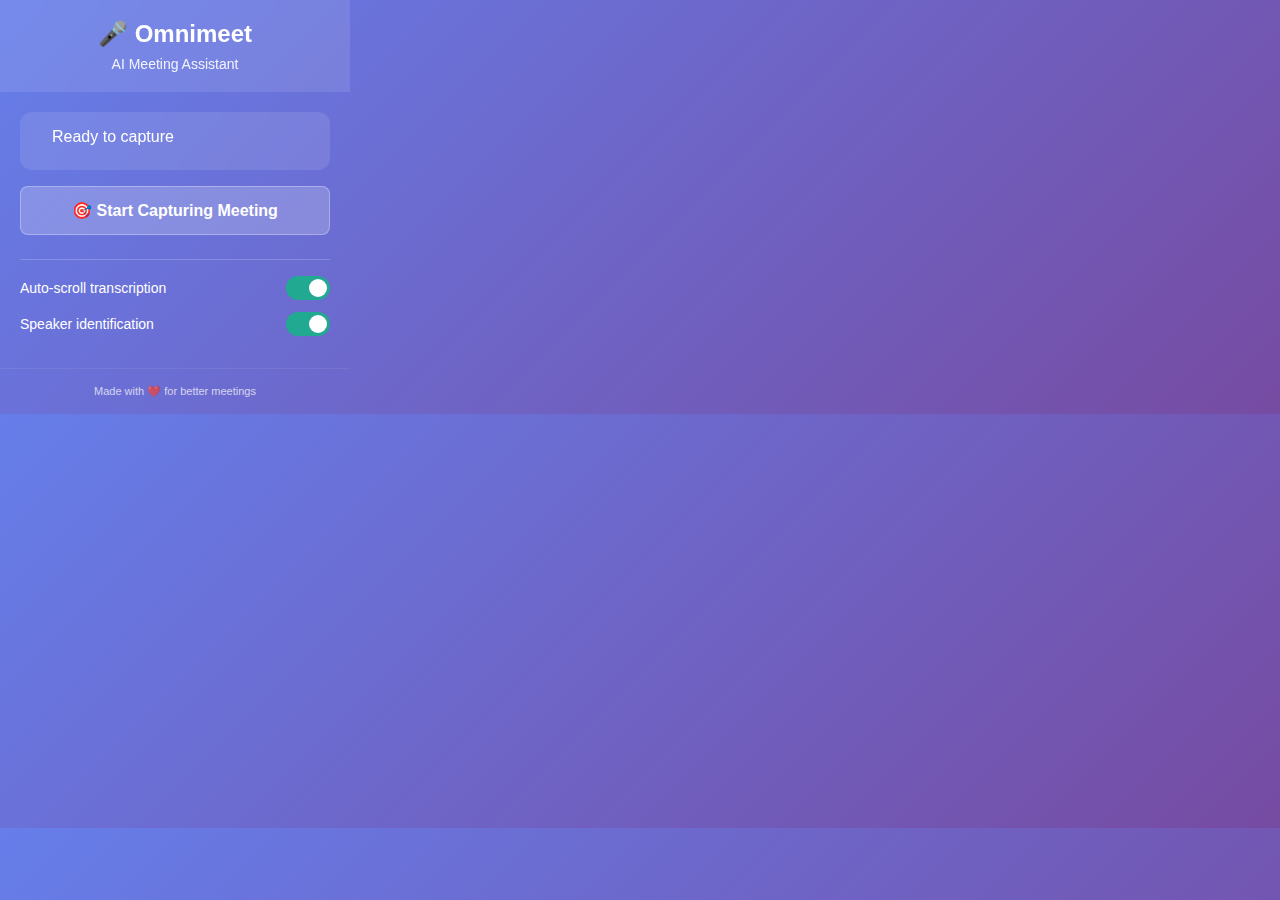
<file: chrome-extension/popup.html>
<!DOCTYPE html>
<html>
<head>
  <meta charset="utf-8">
  <style>
    body {
      width: 350px;
      min-height: 400px;
      margin: 0;
      padding: 0;
      font-family: -apple-system, BlinkMacSystemFont, 'Segoe UI', Roboto, sans-serif;
      background: linear-gradient(135deg, #667eea 0%, #764ba2 100%);
      color: white;
    }
    
    .header {
      padding: 20px;
      text-align: center;
      background: rgba(255, 255, 255, 0.1);
      backdrop-filter: blur(10px);
    }
    
    .logo {
      font-size: 24px;
      font-weight: 700;
      margin-bottom: 8px;
    }
    
    .subtitle {
      font-size: 14px;
      opacity: 0.9;
    }
    
    .content {
      padding: 20px;
    }
    
    .status-card {
      background: rgba(255, 255, 255, 0.1);
      border-radius: 12px;
      padding: 16px;
      margin-bottom: 16px;
      backdrop-filter: blur(10px);
    }
    
    .status-indicator {
      display: flex;
      align-items: center;
      margin-bottom: 8px;
    }
    
    .status-dot {
      width: 8px;
      height: 8px;
      border-radius: 50%;
      margin-right: 8px;
    }
    
    .status-dot.active {
      background: #10b981;
      box-shadow: 0 0 10px rgba(16, 185, 129, 0.5);
    }
    
    .status-dot.inactive {
      background: #6b7280;
    }
    
    .btn {
      width: 100%;
      padding: 14px 20px;
      border: none;
      border-radius: 8px;
      font-size: 16px;
      font-weight: 600;
      cursor: pointer;
      transition: all 0.2s ease;
      margin-bottom: 8px;
    }
    
    .btn-primary {
      background: rgba(255, 255, 255, 0.2);
      color: white;
      border: 1px solid rgba(255, 255, 255, 0.3);
    }
    
    .btn-primary:hover {
      background: rgba(255, 255, 255, 0.3);
      transform: translateY(-1px);
    }
    
    .btn-danger {
      background: rgba(239, 68, 68, 0.8);
      color: white;
    }
    
    .btn-danger:hover {
      background: rgba(239, 68, 68, 0.9);
      transform: translateY(-1px);
    }
    
    .btn:disabled {
      opacity: 0.5;
      cursor: not-allowed;
      transform: none !important;
    }
    
    .transcription-preview {
      background: rgba(0, 0, 0, 0.3);
      border-radius: 8px;
      padding: 12px;
      margin-top: 16px;
      max-height: 120px;
      overflow-y: auto;
      font-size: 12px;
      line-height: 1.4;
    }
    
    .speaker-tag {
      background: rgba(59, 130, 246, 0.8);
      color: white;
      padding: 2px 6px;
      border-radius: 10px;
      font-size: 10px;
      font-weight: 600;
      margin-right: 6px;
    }
    
    .settings-section {
      margin-top: 16px;
      padding-top: 16px;
      border-top: 1px solid rgba(255, 255, 255, 0.2);
    }
    
    .settings-item {
      display: flex;
      justify-content: space-between;
      align-items: center;
      margin-bottom: 12px;
      font-size: 14px;
    }
    
    .toggle {
      width: 44px;
      height: 24px;
      background: rgba(255, 255, 255, 0.2);
      border-radius: 12px;
      position: relative;
      cursor: pointer;
      transition: background-color 0.2s;
    }
    
    .toggle.active {
      background: rgba(16, 185, 129, 0.8);
    }
    
    .toggle-slider {
      width: 18px;
      height: 18px;
      background: white;
      border-radius: 50%;
      position: absolute;
      top: 3px;
      left: 3px;
      transition: transform 0.2s;
    }
    
    .toggle.active .toggle-slider {
      transform: translateX(20px);
    }
    
    .footer {
      padding: 16px 20px;
      text-align: center;
      font-size: 11px;
      opacity: 0.7;
      border-top: 1px solid rgba(255, 255, 255, 0.1);
    }
    
    .error-message {
      background: rgba(239, 68, 68, 0.2);
      border: 1px solid rgba(239, 68, 68, 0.5);
      color: #fecaca;
      padding: 12px;
      border-radius: 8px;
      margin-bottom: 16px;
      font-size: 13px;
    }
    
    .success-message {
      background: rgba(16, 185, 129, 0.2);
      border: 1px solid rgba(16, 185, 129, 0.5);
      color: #a7f3d0;
      padding: 12px;
      border-radius: 8px;
      margin-bottom: 16px;
      font-size: 13px;
    }
    
    @keyframes pulse {
      0%, 100% { opacity: 1; }
      50% { opacity: 0.5; }
    }
    
    .pulsing {
      animation: pulse 2s infinite;
    }
  </style>
</head>
<body>
  <div class="header">
    <div class="logo">🎤 Omnimeet</div>
    <div class="subtitle">AI Meeting Assistant</div>
  </div>
  
  <div class="content">
    <!-- Status Card -->
    <div class="status-card">
      <div class="status-indicator">
        <div class="status-dot" id="statusDot"></div>
        <span id="statusText">Ready to capture</span>
      </div>
      <div id="captureInfo" style="font-size: 12px; opacity: 0.8;"></div>
    </div>
    
    <!-- Error/Success Messages -->
    <div id="messageContainer"></div>
    
    <!-- Control Buttons -->
    <div id="controlButtons">
      <button class="btn btn-primary" id="startBtn">
        🎯 Start Capturing Meeting
      </button>
      <button class="btn btn-danger" id="stopBtn" style="display: none;">
        ⏹️ Stop Capture
      </button>
    </div>
    
    <!-- Live Transcription Preview -->
    <div id="transcriptionContainer" style="display: none;">
      <div style="font-size: 14px; font-weight: 600; margin-bottom: 8px;">
        📝 Live Transcription
      </div>
      <div class="transcription-preview" id="transcriptionPreview">
        <div style="color: #888; text-align: center; padding: 20px;">
          Waiting for speech...
        </div>
      </div>
    </div>
    
    <!-- Settings -->
    <div class="settings-section">
      <div class="settings-item">
        <span>Auto-scroll transcription</span>
        <div class="toggle active" id="autoScrollToggle">
          <div class="toggle-slider"></div>
        </div>
      </div>
      <div class="settings-item">
        <span>Speaker identification</span>
        <div class="toggle active" id="speakerIdToggle">
          <div class="toggle-slider"></div>
        </div>
      </div>
    </div>
  </div>
  
  <div class="footer">
    Made with ❤️ for better meetings
  </div>
  
  <script src="popup.js"></script>
</body>
</html>
</file>
